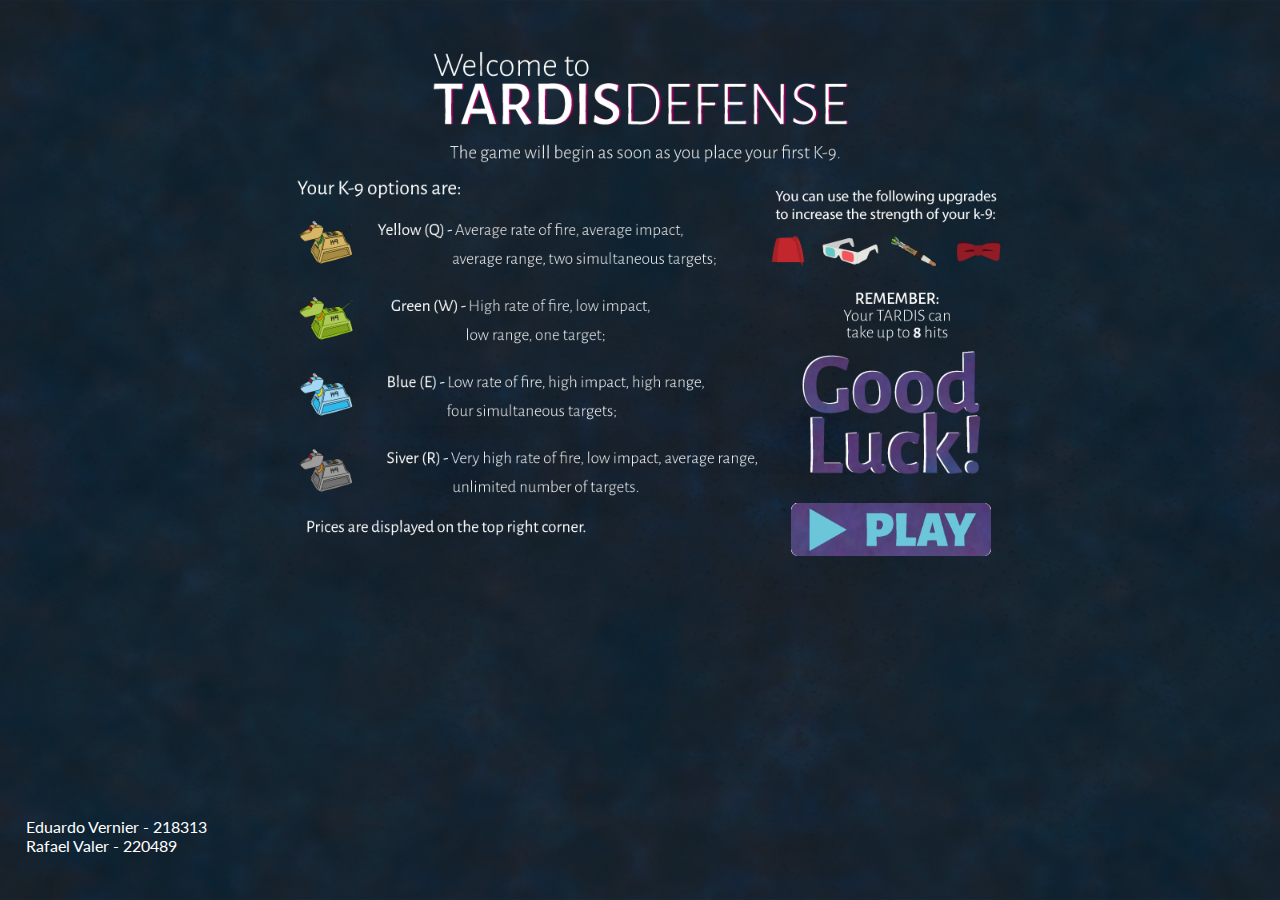
<file: index.html>
<!DOCTYPE html>
<html lang="en">
	<head>
		<meta charset="utf-8">
		<title>towerScript</title>
		<link rel="stylesheet" type="text/css" href="index.css">
		<link href='http://fonts.googleapis.com/css?family=Lato' rel='stylesheet' type='text/css'>
	</head>
	<body>
		<img id="name" src="images/tardisDefense.png">
		<div id="priceBlock">
			<p id="yellow"></p>
			<p id="green"></p>
			<p id="blue"></p>
			<p id="orange"></p>
		</div>

		<div id="powerUps">
			<h2 id="powerUpsTitle">PowerUps</h2>
			<div class="powerUpPair" id="fezBlock">
				<p id="fezText"> $300<br>+ROF</p>
				<img id="fez" src="images/fez.png">
		    </div>
      		<div class="powerUpPair" id="g3dBlock">
		        <p id="g3dText"> $400<br>+range</p>
		        <img id="g3d" src="images/3d.png">
		    </div>
		    <div class="powerUpPair" id="bowTieBlock">
		        <p id="bowTieText"> $500<br>+impact</p>
		        <img id="bowTie" src="images/bow_tie.png">
		    </div>
		</div>

		<img src="images/pause_button.png" id="pauseButton">
		<script src="js/powerUps.js"></script>		
		<script src="js/io.js"></script>
		<script src="js/Tower.js"></script>
		<script src="js/YellowTower.js"></script>
		<script src="js/GreenTower.js"></script>
		<script src="js/BlueTower.js"></script>
		<script src="js/OrangeTower.js"></script>
		<script src="js/Enemy.js"></script>
		<script src="js/game.js"></script>
		<script src="js/init.js"></script>

		<div id="introDiv">
			<img id="intro" src="images/intro2.png">
			<img id="play" src="images/play.png">
		</div>

		<div id="credits">
			<p>
				Eduardo Vernier - 218313 <br>
				Rafael Valer - 	220489				
			</p>
		</div>
		
		<script type="text/javascript">
		window.onload = function() {
			// Handle intro image
			document.getElementById("canvas").style.display = "none";
			document.getElementById("name").style.display = "none";
			document.getElementById("priceBlock").style.display = "none";
			document.getElementById("powerUps").style.display = "none";
			document.getElementById("pauseButton").style.display = "none";

			document.getElementById('play').onclick = function() {
				// Remove intro images
				var elem = document.getElementById('play');
				elem.parentNode.removeChild(elem);
				var elem = document.getElementById('intro');
 				elem.parentNode.removeChild(elem);

 				document.getElementById("canvas").style.display = "block";
				document.getElementById("name").style.display = "block";
				document.getElementById("priceBlock").style.display = "block";
				document.getElementById("powerUps").style.display = "block";
				document.getElementById("pauseButton").style.display = "block";

			};
		};
		</script>
	</body>
</html>
</file>
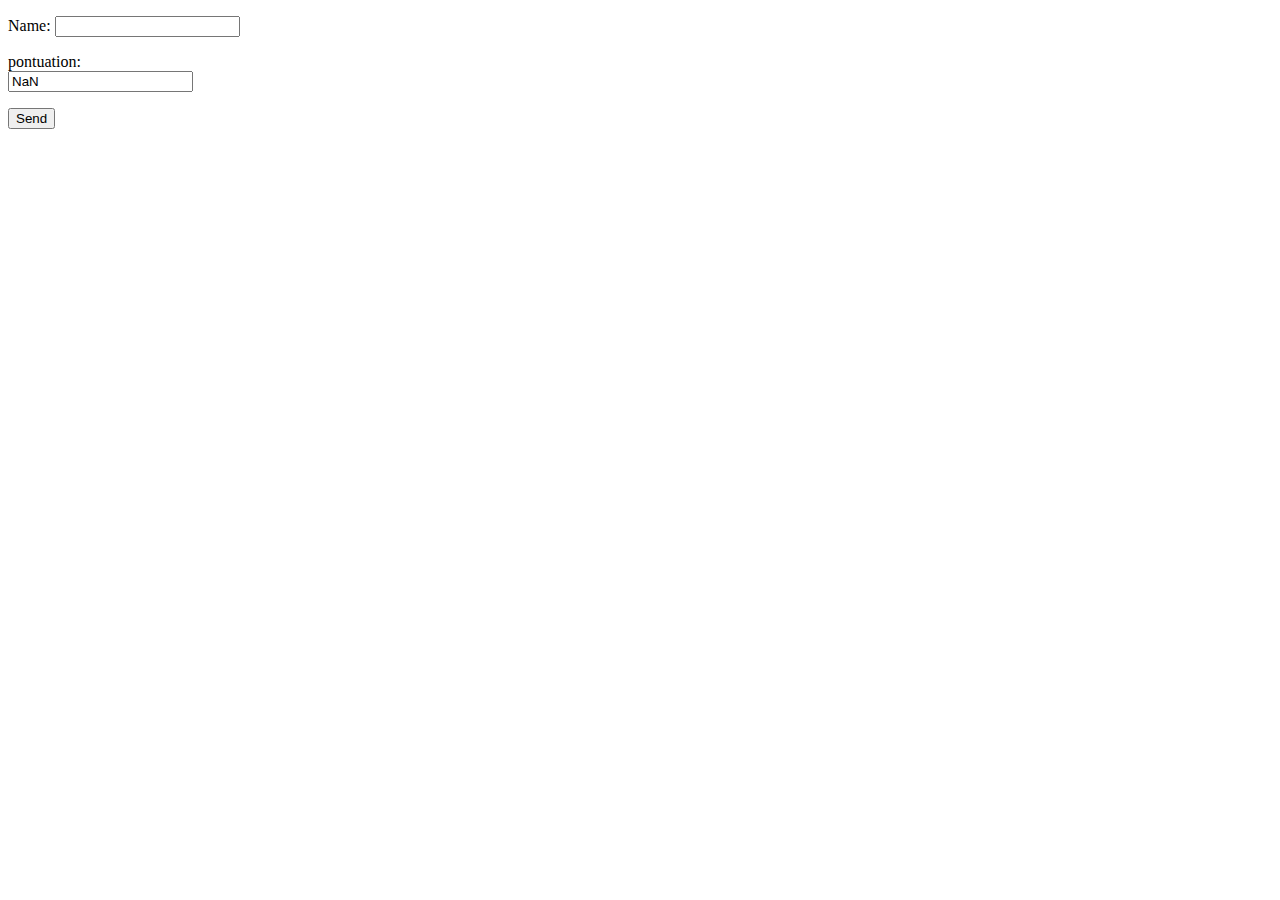
<file: db.html>
<!DOCTYPE HTML PUBLIC "-//W3C//DTD HTML 4.01 Transitional//EN"
"http://www.w3.org/TR/html4/loose.dtd">
<html>
<head>
<meta http-equiv="Content-Type" content="text/html; charset=iso-8859-1">
<script src="http://ajax.googleapis.com/ajax/libs/jquery/1.11.1/jquery.min.js"></script>
<script type="text/javascript">
//<![CDATA[
try{if (!window.CloudFlare) {var CloudFlare=[{verbose:0,p:1413755059,byc:0,owlid:"cf",bag2:1,mirage2:0,oracle:0,paths:{cloudflare:"/cdn-cgi/nexp/dok2v=1613a3a185/"},atok:"a6bbe6878af044000fe0f0794c8be9dc",petok:"ba75e2dec0adfd4b4b4a47ec4ff62e383121c6bc-1414509682-1800",zone:"hawksey.info",rocket:"a",apps:{}}];document.write('<script type="text/javascript" src="//ajax.cloudflare.com/cdn-cgi/nexp/dok2v=919620257c/cloudflare.min.js"><'+'\/script>');}}catch(e){};
//]]>
</script>
<title>Untitled Document</title>
<link href="http://mcdn.hawksey.info/wp-content/themes/tiny-forge/style.css?ver=1.4.1.css" rel="stylesheet" type="text/css">
</head>
<body>
<form id="foo">
<p><label for="name">Name:</label>
<input id="name" name="name" type="text" value=""/></p>
<p><label for="pontuation">pontuation:</label><br/>
<input id="pontuation" name="pontuation" cols="40"></input></p>
<p id="result"></p>
<input type="submit" value="Send"/>
</form>
<script data-cfasync="false" type="text/javascript">
jQuery( document ).ready(function( $ ) {
	// variable to hold request
	var request;
	document.getElementById('pontuation').value = parseInt(location.href.slice(location.href.indexOf('?')+1));
	// bind to the submit event of our form
	$("#foo").submit(function(event){
		// abort any pending request
		if (request) {
			request.abort();
		}
		// setup some local variables
		var $form = $(this);
		// let's select and cache all the fields
		var $inputs = $form.find("input, select, button, textarea");
		// serialize the data in the form
		var serializedData = $form.serialize();
	
		// let's disable the inputs for the duration of the ajax request
		// Note: we disable elements AFTER the form data has been serialized.
		// Disabled form elements will not be serialized.
		$inputs.prop("disabled", true);
		$('#result').text('Sending data...');
	
		// fire off the request to /form.php
		request = $.ajax({
			url: "https://script.google.com/macros/s/AKfycbz6Tfu7q8hTjjYX-34iuJfOcRSjlnAEJu7wgxQHkpg1e4EB7Cnc/exec",
			type: "post",
			data: serializedData
		});
	
		// callback handler that will be called on success
		request.done(function (response, textStatus, jqXHR){
			// log a message to the console
			$('#result').html('<a href="https://docs.google.com/spreadsheets/d/1bigE2I9dImoZuZsWyhQts712aALW0_yP-yZZu6lAMWQ/edit?usp=sharing" target="_blank">Success - see scoreboard</a>');
			console.log("Hooray, it worked!");
		});
	
		// callback handler that will be called on failure
		request.fail(function (jqXHR, textStatus, errorThrown){
			// log the error to the console
			console.error(
				"The following error occured: "+
				textStatus, errorThrown
			);
		});
	
		// callback handler that will be called regardless
		// if the request failed or succeeded
		request.always(function () {
			// reenable the inputs
			$inputs.prop("disabled", false);
		});
	
		// prevent default posting of form
		event.preventDefault();
	});
});
</script>
</body>
</html>
</file>
<file: index.css>
html { 
  background: url(images/bg.png) no-repeat center center fixed; 
  -webkit-background-size: cover;
  -moz-background-size: cover;
  -o-background-size: cover;
  background-size: cover;
  font-family: 'Lato', sans-serif;
}

body {
	margin-left: 0px;
}

#name {
	position:absolute;
	top: 20px;
	left: 10px;
}

#priceBlock {
	position: absolute;
	top: 0px;
	left: 600px;
	height: auto;
	width: auto;
}

#priceBlock p{
	display: inline-block;
	font-size: 20px;
	padding-right: 20px;
}

#yellow{color: #F8F097;}
#green { color: #8DD67F;}
#blue {	color: #71B3C3;}
#orange { color: #A1A1A1;}

#introDiv {
	display: block;
	width: 1000px;
	margin-left: auto;
	margin-right: auto;
}
#intro {
	display: block;
	margin-left: auto;
	margin-right: auto;
	width: 80%;
}

#play {
	display: block;
	position: relative;
	float: right;
	width: 20%;
	top: -40px;
	padding-right: 145px;
}

#powerUps {
	margin-right: 8px;
	margin-top: 5px;
	width: 130px;
	float: right;
}
.powerUpPair{
	background-color: blue; 
}

#powerUps img{
	display: inline-block;
	padding-bottom: 10px;
	float: right;
	width: 50%;
}
#powerUps p{
	display: inline-block;
	float: left;
	text-align: right;
	width: 40%;
	padding-right: 5px;
	color: rgb(139,139,139);
}

#powerUpsTitle {
	margin-top: 0px;
	font-weight: 100;
	float: right;
	color: rgb(126, 171, 173);
}

#pauseButton {
	position: absolute;
	top: 90%;
	width: 3%;
	right: 2%;
}

#credits {
	color: white;
	position: absolute;
	top: 89%;
	left: 2%;
}
</file>
